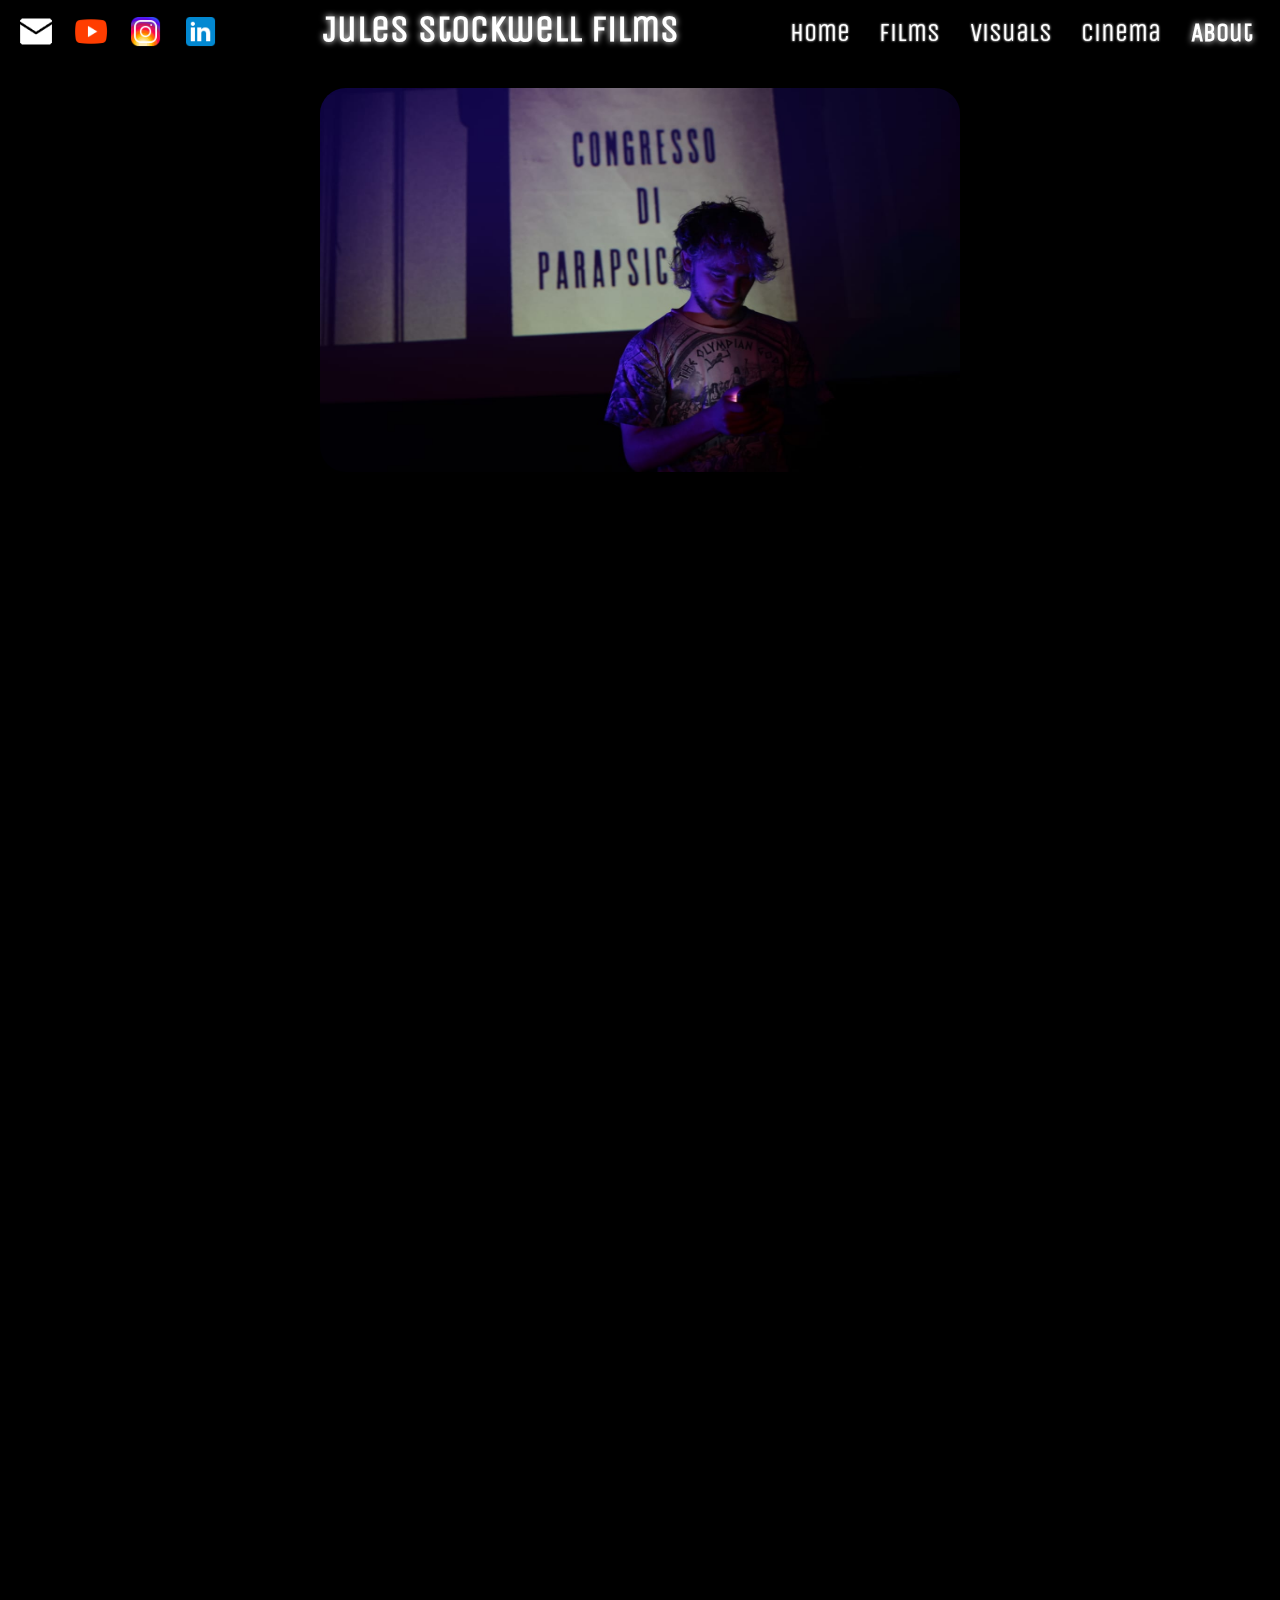
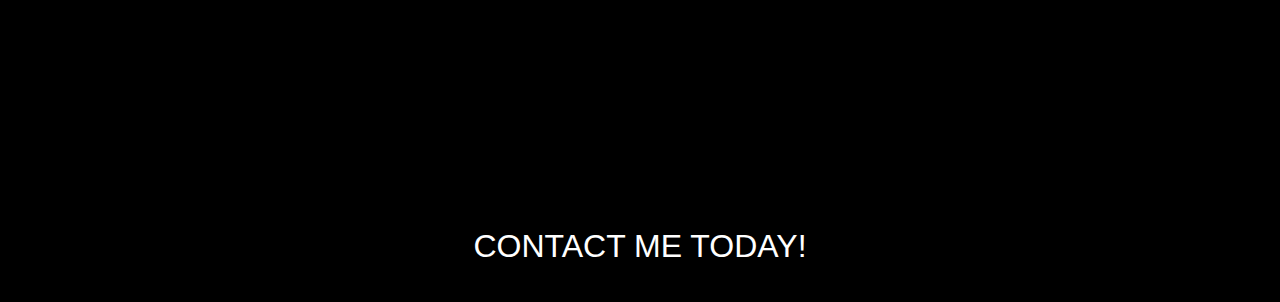
<file: about.html>
<!DOCTYPE html>
<html lang="en">
<head>
    <meta charset="UTF-8">
    <meta name="viewport" content="width=device-width, initial-scale=1.0">
    <title>cardboard</title>
    <meta property="og:title" content="Jules Stockwell Film">
    <meta property="og:description" content="Video Editor / Vision Mixer / Director / Filmmaker">
    <meta property="og:image" content="https://i.ibb.co/yNCZPLt/julesprofilepic.jpg">
    <meta property="og:url" content="http://www.julesstockwellfilm.com/about">
    <meta property="og:type" content="website">
    <link rel="icon" type="image/png" sizes="32x32" href="/assets/images/icons/cardboard_fav.png">
    <link rel="stylesheet" href="styles.css">
    <link rel="stylesheet" href="https://fonts.googleapis.com/css?family=Unica+One&display=swap">
</head>
<body class="backgroundContent">
    <div class="custom-nav">
        <div class="social-buttons-container">
            <button onclick="window.location.href = 'mailto:cardboard.image@gmail.com'" class="social-button">
                <img class="social-button-img" src="assets/images/icons/email.png">
            </button>
            <button onclick="window.open('https://youtube.com/@CardboardBloke2000', '_blank')" class="social-button">
                <img class="social-button-img" src="assets/images/icons/youtube.png">
            </button>
            <button onclick="window.open('https://www.instagram.com/_cardboard._/', '_blank')" class="social-button">
                <img class="social-button-img" src="assets/images/icons/instagram.png">
            </button>
            <button onclick="window.open('https://www.linkedin.com/in/jules-stockwell-607942252', '_blank')" class="social-button">
                <img class="social-button-img" src="assets/images/icons/linkedin.png">
            </button>
        </div>
        <div class="hero-container">
            <div class="environment"></div>
            <h1 class="hero glitch layers" data-text="Bules Bockwell Bilms">
                <span><a href="/">Jules Stockwell Films</a></span>
            </h1>
        </div>
        <nav>
            <a href="/">Home</a>
            <a href="/films.html">Films</a>
            <a href="/visuals.html">Visuals</a>
            <a href="/cinema.html">Cinema</a>
            <a class="current" style="font-weight:bold; filter: drop-shadow(0 0 0.25vw); -webkit-filter: drop-shadow(0 0 0.25vw);" href="/about.html">About</a>
        </nav>
    </div>

    <figure>
        <img id="profile_pic" src="assets/images/other images/julesprofilepic.JPG" alt="Jules Stockwell">
    </figure>
    <!-- <h2>Jules Stockwell</h2> -->


    <div class="slide-container">
        <div class="slide-text slide-left" data-inviewport="scale-in">
            <p>
                As far back as I can remember, I always wanted to create interesting, memorable and
                engaging film projects. 
                <br>
            </p>
        </div>
        <div class="slide-text slide-right"data-inviewport="scale-in">
            <p>
                I graduated Manchester Metropolitan University’s (MMU’s)
                Filmmaking course in 2022 with First Class Honours, specialising in video editing,
                directing, videography and vision mixing.
                <br>
            </p>
        </div>
        <div class="slide-text slide-left" data-inviewport="scale-in">
            <p>
                With professional experience in these fields, I enjoy working both to a client’s
                commission and on solo projects.
                <br>
            </p>
        </div>
        <div class="slide-text slide-right"data-inviewport="scale-in">
            <p>
                Recently I have been building my short-film
                portfolio and have established a body of work in digitally-composited video art under my
                ‘Cardboard’ alias.
                <br>
            </p>
        </div>
        <div class="slide-text slide-left" data-inviewport="scale-in">
            <p>
                I strive to make meaningful artwork with filmmaking, whether it’s
                an intricate, captivating character study or an fiercely abstract atmosphere.
                <br>
            </p>
        </div>
        <div id="last-slide" class="slide-text slide-right"data-inviewport="scale-in">
            <p style="margin-bottom: 0.5vw;">
                I am currently seeking more film work and am eager to get involved with other
                creatives in need of collaborators. If you’re looking to create a powerful, creative,
                unique:
                <ul class="last-slide-list">
                    <li>Film</li>
                    <li>Music video</li>
                    <li>Advert</li>
                    <li>Anything else...</li>
                </ul>
                <br>
            </p>
        </div>
        <div class="slide-bottom" data-inviewport="scale-in">
            CONTACT ME TODAY! 
            <br><br>
        </div>
    </div>

    <script src="scripts/animateAbout.js"></script>
    <script src="https://code.jquery.com/jquery-3.6.0.min.js"></script>
    <!-- <script src="scripts/animateTitle.js"></script> -->
</body>
</html>
</file>
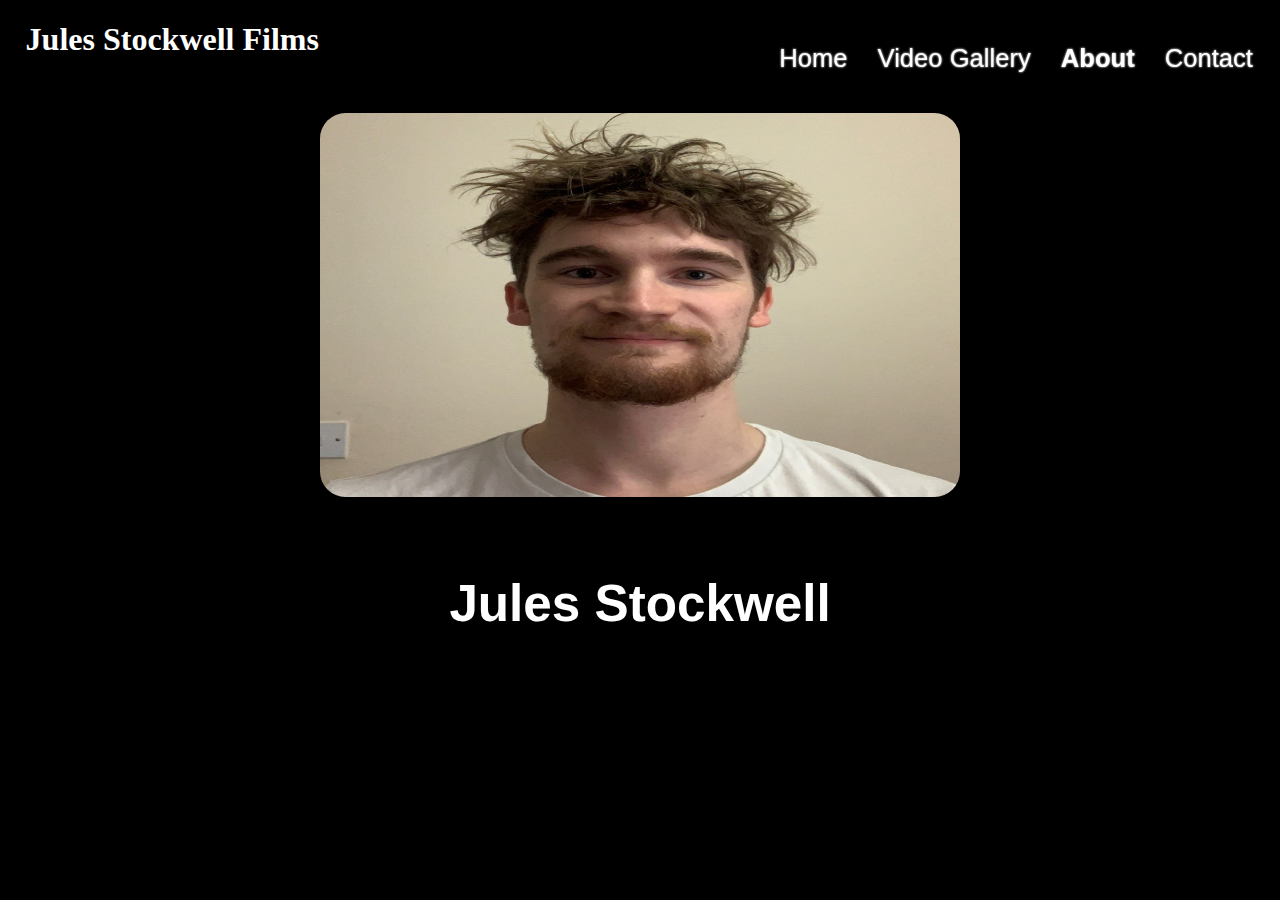
<file: about_page.html>
<!DOCTYPE html>
<html lang="en">
<head>
    <meta charset="UTF-8">
    <meta name="viewport" content="width=device-width, initial-scale=1.0">
    <title>cardboard</title>
    <link rel="icon" type="image/png" sizes="32x32" href="/assets/cardboard_fav.png">
    <link rel="stylesheet" href="styles.css">
</head>
<body class="backgroundContent">
    <div class="custom-nav">
        <h1 id="nav-title">Jules Stockwell Films</h1>
        <nav>
            <a href="/home.html">Home</a>
            <a href="/videos.html">Video Gallery</a>
            <a style="font-weight:bold;" href="/about_page.html">About</a>
            <a href="#">Contact</a>
        </nav>
    </div>

    <figure>
        <img id="profile_pic" src="assets/jules_stockwell.jpeg" alt="Jules Stockwell">
    </figure>
    <h2>Jules Stockwell</h2>

    <div class="social-media-buttons">
        <a href="https://www.facebook.com/YOUR_PAGE" target="_blank" class="social-button facebook">
            <!-- Insert Facebook icon or image here -->
        </a>
        <a href="https://twitter.com/YOUR_HANDLE" target="_blank" class="social-button twitter">
            <!-- Insert Twitter icon or image here -->
        </a>
        <!-- Add more social media buttons as needed -->
    </div>
    
    <script src="https://code.jquery.com/jquery-3.6.0.min.js"></script>
    <script src="animateTitle.js"></script>
</body>
</html>
</file>
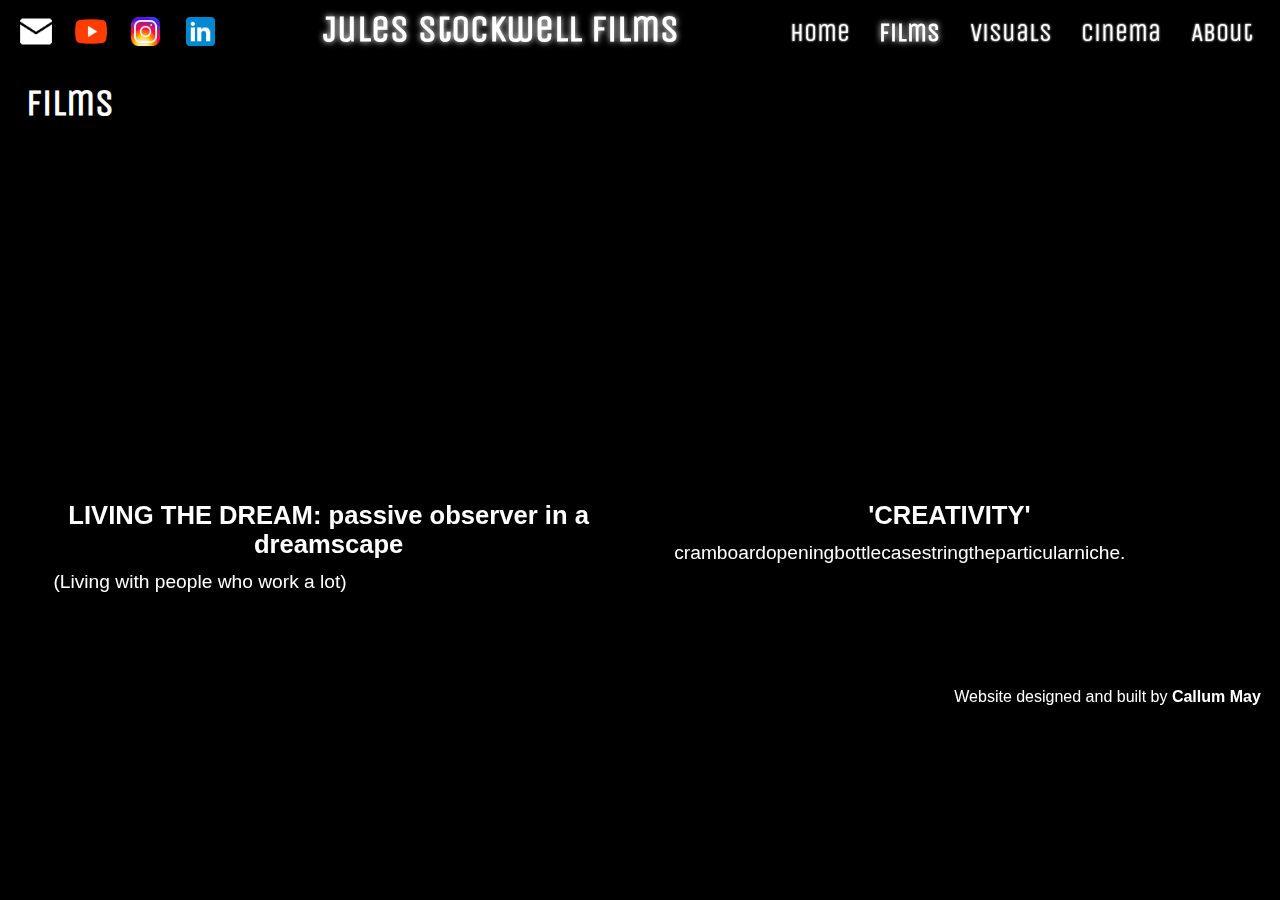
<file: films.html>
<!DOCTYPE html>
<html lang="en">
<head>
    <meta charset="UTF-8">
    <meta name="viewport" content="width=device-width, initial-scale=1.0">
    <title>cardboard</title>
    <meta property="og:title" content="Jules Stockwell Film">
    <meta property="og:description" content="Video Editor / Vision Mixer / Director / Filmmaker">
    <meta property="og:image" content="https://i.ibb.co/yNCZPLt/julesprofilepic.jpg">
    <meta property="og:url" content="http://www.julesstockwellfilm.com/films">
    <meta property="og:type" content="website">
    <link rel="icon" type="image/png" sizes="32x32" href="/assets/images/icons/cardboard_fav.png">
    <link rel="stylesheet" href="styles.css">
    <link rel="stylesheet" href="https://fonts.googleapis.com/css?family=Unica+One&display=swap">
</head>
<body class="backgroundContent">
    <div class="custom-nav">
        <div class="social-buttons-container">
            <button onclick="window.location.href = 'mailto:cardboard.image@gmail.com'" class="social-button">
                <img class="social-button-img" src="assets/images/icons/email.png">
            </button>
            <button onclick="window.open('https://youtube.com/@CardboardBloke2000', '_blank')" class="social-button">
                <img class="social-button-img" src="assets/images/icons/youtube.png">
            </button>
            <button onclick="window.open('https://www.instagram.com/_cardboard._/', '_blank')" class="social-button">
                <img class="social-button-img" src="assets/images/icons/instagram.png">
            </button>
            <button onclick="window.open('https://www.linkedin.com/in/jules-stockwell-607942252', '_blank')" class="social-button">
                <img class="social-button-img" src="assets/images/icons/linkedin.png">
            </button>
        </div>
        <div class="hero-container">
            <div class="environment"></div>
            <h1 class="hero glitch layers" data-text="Bules Bockwell Bilms">
                <span><a href="/">Jules Stockwell Films</a></span>
            </h1>
        </div>
        <nav>
            <a href="/">Home</a>
            <a class="current" style="font-weight:bold; filter: drop-shadow(0 0 0.25vw); -webkit-filter: drop-shadow(0 0 0.25vw);" href="/films.html">Films</a>
            <a href="/visuals.html">Visuals</a>
            <a href="/cinema.html">Cinema</a>
            <a href="/about.html">About</a>
        </nav>  
    </div>
    
    <h1 style="font-family: 'Unica One', sans-serif; font-size: 3vw;">Films</h1>
    <div class="video-collection">
        <div class="video-collection-item">
            <iframe class="video-collection-iframe" src="https://www.youtube.com/embed/PvRBP0zNASs" frameborder="0" allowfullscreen="true" loading="lazy"></iframe>
            <div class="caption">
                <h3 class="embedTitle">LIVING THE DREAM: passive observer in a dreamscape</h3>
                <p class="embedDesc">(Living with people who work a lot)</p>
            </div>
        </div>
        <div class="video-collection-item">
            <iframe class="video-collection-iframe" src="https://www.youtube.com/embed/65sdD-3jTcY" frameborder="0" allowfullscreen="true" loading="lazy"></iframe>
            <div class="caption">
                <h3 class="embedTitle">'CREATIVITY'</h3>
                <p class="embedDesc">cramboardopeningbottlecasestringtheparticularniche.</p>
            </div>
        </div>
    </div>

    <div class="credits">
        Website designed and built by <a style="text-decoration: none; font-weight: bold;" href="https://www.linkedin.com/in/callum-n-may/">Callum May</a>
    </div>
    
    <script src="https://code.jquery.com/jquery-3.6.0.min.js"></script>
    <!-- <script src="scripts/animateTitle.js"></script> -->
</body>
</html>
</file>
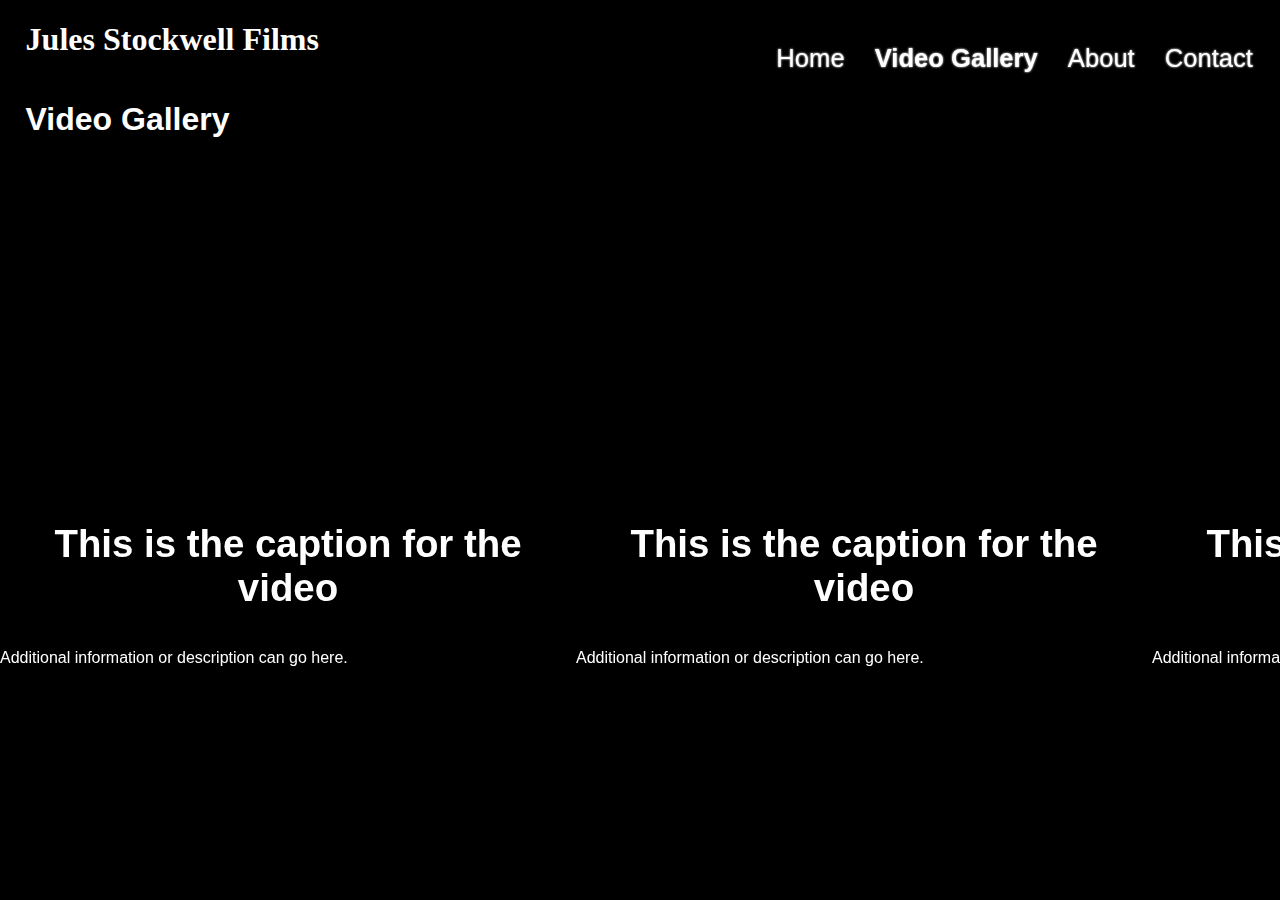
<file: videos.html>
<!DOCTYPE html>
<html lang="en">
<head>
    <meta charset="UTF-8">
    <meta name="viewport" content="width=device-width, initial-scale=1.0">
    <title>cardboard</title>
    <link rel="icon" type="image/png" sizes="32x32" href="/assets/cardboard_fav.png">
    <link rel="stylesheet" href="styles.css">
</head>
<body class="backgroundContent">
    <div class="custom-nav">
        <h1 id="nav-title">Jules Stockwell Films</h1>
        <nav>
            <a href="/home.html">Home</a>
            <a style="font-weight:bold;" href="/videos.html">Video Gallery</a>
            <a href="/about_page.html">About</a>
            <a href="#">Contact</a>
        </nav>
    </div>

    <h1>Video Gallery</h1>

    <div id="video-collection" style="display: flex;">
        <div id="video-component">
            <iframe src="https://www.youtube.com/embed/PvRBP0zNASs" frameborder="0" allowfullscreen="true" loading="lazy"></iframe>
            <div class="caption">
                <h3>This is the caption for the video</h3>
                <p>Additional information or description can go here.</p>
            </div>
        </div>
        <div id="video-component">
            <iframe src="https://www.youtube.com/embed/65sdD-3jTcY" frameborder="0" allowfullscreen="true" loading="lazy"></iframe>
            <div class="caption">
                <h3>This is the caption for the video</h3>
                <p>Additional information or description can go here.</p>
            </div>
        </div>
        <div id="video-component">
            <iframe src="https://www.youtube.com/embed/aKn0HddzuWM" frameborder="0" allowfullscreen="true" loading="lazy"></iframe>
            <div class="caption">
                <h3>This is the caption for the video</h3>
                <p>Additional information or description can go here.</p>
            </div>
        </div>
        <div id="video-component">
            <iframe src="https://www.youtube.com/embed/aKn0HddzuWM" frameborder="0" allowfullscreen="true" loading="lazy"></iframe>
            <div class="caption">
                <h3>This is the caption for the video</h3>
                <p>Additional information or description can go here.</p>
            </div>
        </div>
        <div id="video-component">
            <iframe src="https://www.youtube.com/embed/aKn0HddzuWM" frameborder="0" allowfullscreen="true" loading="lazy"></iframe>
            <div class="caption">
                <h3>This is the caption for the video</h3>
                <p>Additional information or description can go here.</p>
            </div>
        </div>
        <div id="video-component">
            <iframe src="https://www.youtube.com/embed/aKn0HddzuWM" frameborder="0" allowfullscreen="true" loading="lazy"></iframe>
            <div class="caption">
                <h3>This is the caption for the video</h3>
                <p>Additional information or description can go here.</p>
            </div>
        </div>
        <div id="video-component">
            <iframe src="https://www.youtube.com/embed/aKn0HddzuWM" frameborder="0" allowfullscreen="true" loading="lazy"></iframe>
            <div class="caption">
                <h3>This is the caption for the video</h3>
                <p>Additional information or description can go here.</p>
            </div>
        </div>
    </div>
    
    
    <div id="video-container-2">
        <!-- The YouTube video will be embedded here -->
    </div>
    
    <script src="https://code.jquery.com/jquery-3.6.0.min.js"></script>
    <script src="animateTitle.js"></script>
</body>
</html>
</file>
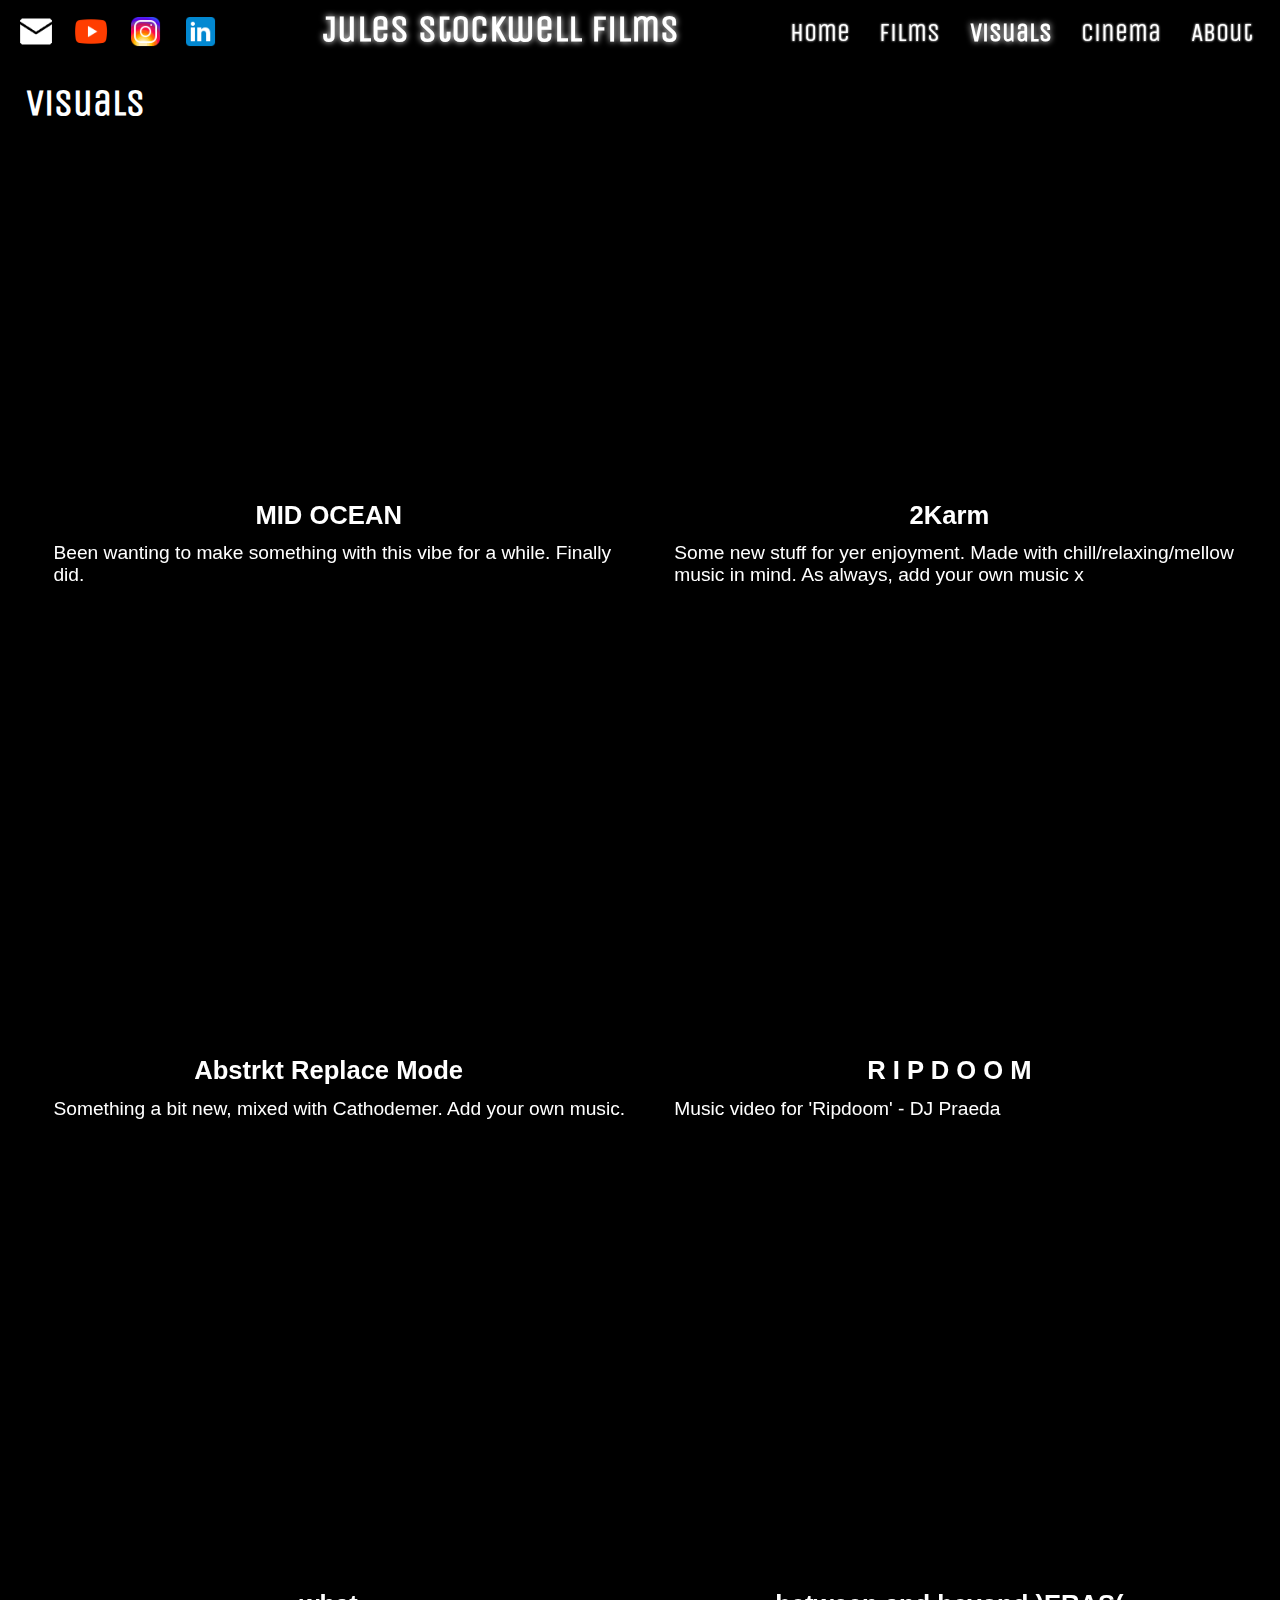
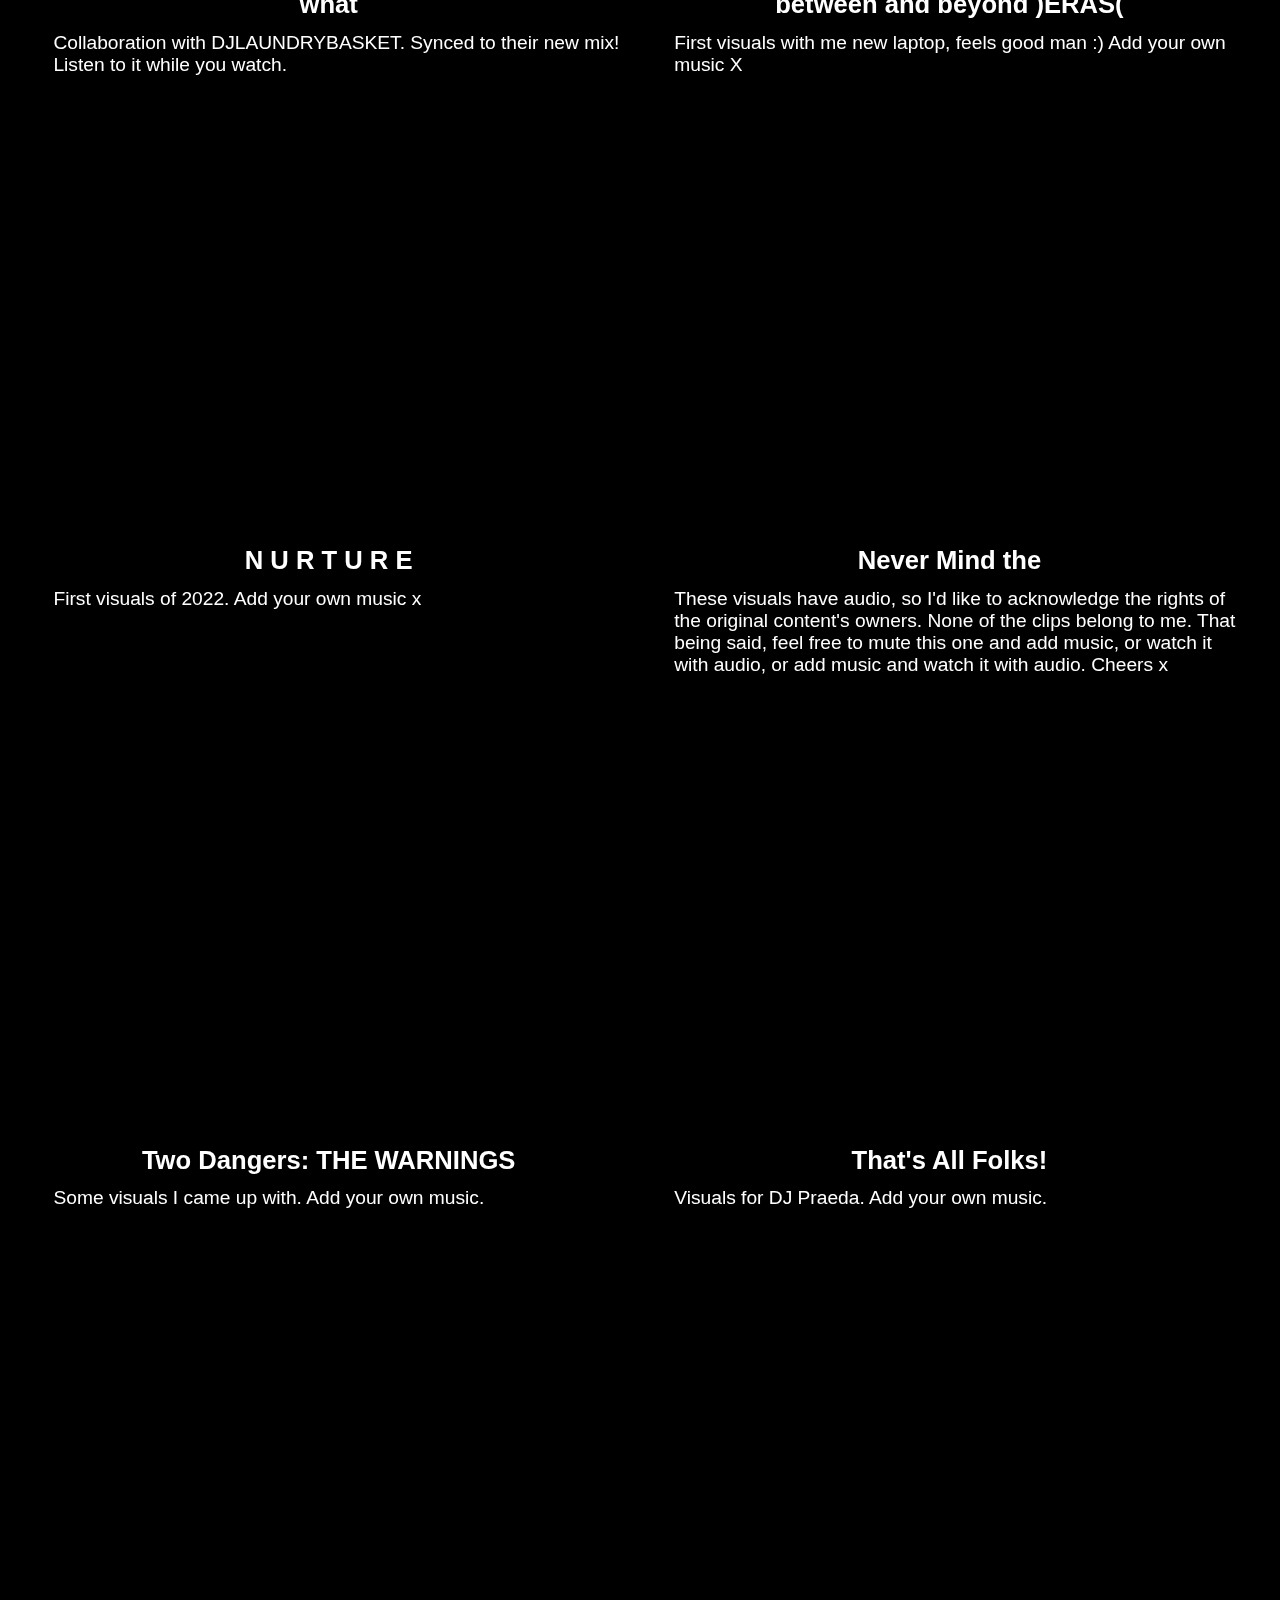
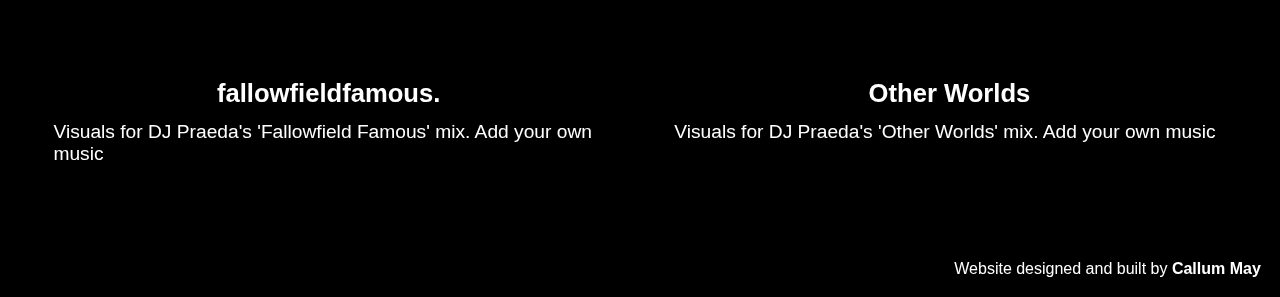
<file: visuals.html>
<!DOCTYPE html>
<html lang="en">
<head>
    <meta charset="UTF-8">
    <meta name="viewport" content="width=device-width, initial-scale=1.0">
    <title>cardboard</title>
    <meta property="og:title" content="Jules Stockwell Film">
    <meta property="og:description" content="Video Editor / Vision Mixer / Director / Filmmaker">
    <meta property="og:image" content="https://i.ibb.co/yNCZPLt/julesprofilepic.jpg">
    <meta property="og:url" content="http://www.julesstockwellfilm.com/visuals">
    <meta property="og:type" content="website">
    <link rel="icon" type="image/png" sizes="32x32" href="/assets/images/icons/cardboard_fav.png">
    <link rel="stylesheet" href="styles.css">
    <link rel="stylesheet" href="https://fonts.googleapis.com/css?family=Unica+One&display=swap">
</head>
<body class="backgroundContent">
    <div class="custom-nav">
        <div class="social-buttons-container">
            <button onclick="window.location.href = 'mailto:cardboard.image@gmail.com'" class="social-button">
                <img class="social-button-img" src="assets/images/icons/email.png">
            </button>
            <button onclick="window.open('https://youtube.com/@CardboardBloke2000', '_blank')" class="social-button">
                <img class="social-button-img" src="assets/images/icons/youtube.png">
            </button>
            <button onclick="window.open('https://www.instagram.com/_cardboard._/', '_blank')" class="social-button">
                <img class="social-button-img" src="assets/images/icons/instagram.png">
            </button>
            <button onclick="window.open('https://www.linkedin.com/in/jules-stockwell-607942252', '_blank')" class="social-button">
                <img class="social-button-img" src="assets/images/icons/linkedin.png">
            </button>
        </div>
        <div class="hero-container">
            <div class="environment"></div>
            <h1 class="hero glitch layers" data-text="Bules Bockwell Bilms">
                <span><a href="">Jules Stockwell Films</a></span>
            </h1>
        </div>
        <nav>
            <a href="/">Home</a>
            <a href="/films.html">Films</a>
            <a class="current" style="font-weight:bold; filter: drop-shadow(0 0 0.25vw); -webkit-filter: drop-shadow(0 0 0.25vw);" href="/visuals.html">Visuals</a>
            <a href="/cinema.html">Cinema</a>
            <a href="/about.html">About</a>
        </nav>
    </div>

    <h1 style="font-family: 'Unica One', sans-serif; font-size: 3vw;">Visuals</h1>
    <div class="video-collection">
        <div class="video-collection-item">
            <iframe class="video-collection-iframe" src="https://www.youtube.com/embed/GxozNekfJ_Q?start=0" frameborder="0" allowfullscreen="true" loading="lazy"></iframe>
            <div class="caption">
                <h3 class="embedTitle">MID OCEAN</h3>
                <p class="embedDesc">Been wanting to make something with this vibe for a while. Finally did.</p>
            </div>
        </div>
        <div class="video-collection-item">
            <iframe class="video-collection-iframe" src="https://www.youtube.com/embed/krlyhUatdiw" frameborder="0" allowfullscreen="true" loading="lazy"></iframe>
            <div class="caption">
                <h3 class="embedTitle">2Karm</h3>
                <p class="embedDesc">Some new stuff for yer enjoyment. Made with chill/relaxing/mellow music in mind. As always, add your own music x</p>
            </div>
        </div>
        <div class="video-collection-item">
            <iframe class="video-collection-iframe" src="https://www.youtube.com/embed/MtJarVhvE8E" frameborder="0" allowfullscreen="true" loading="lazy"></iframe>
            <div class="caption">
                <h3 class="embedTitle">Abstrkt Replace Mode</h3>
                <p class="embedDesc">Something a bit new, mixed with Cathodemer. Add your own music.</p>
            </div>
        </div>
        <div class="video-collection-item">
            <iframe class="video-collection-iframe" src="https://www.youtube.com/embed/0AJAl4ezf-0" frameborder="0" allowfullscreen="true" loading="lazy"></iframe>
            <div class="caption">
                <h3 class="embedTitle">R I P D O O M</h3>
                <p class="embedDesc">Music video for 'Ripdoom' - DJ Praeda</p>
            </div>
        </div>
        <div class="video-collection-item">
            <iframe class="video-collection-iframe" src="https://www.youtube.com/embed/ccPaInwv_RA" frameborder="0" allowfullscreen="true" loading="lazy"></iframe>
            <div class="caption">
                <h3 class="embedTitle">what</h3>
                <p class="embedDesc">Collaboration with DJLAUNDRYBASKET. Synced to their new mix! Listen to it while you watch.</p>
            </div>
        </div>
        <div class="video-collection-item">
            <iframe class="video-collection-iframe" src="https://www.youtube.com/embed/6Mzyb7P7njE" frameborder="0" allowfullscreen="true" loading="lazy"></iframe>
            <div class="caption">
                <h3 class="embedTitle">between and beyond )ERAS(</h3>
                <p class="embedDesc">First visuals with me new laptop, feels good man :) Add your own music X</p>
            </div>
        </div>
        <div class="video-collection-item">
            <iframe class="video-collection-iframe" src="https://www.youtube.com/embed/wno9CgXPtyU" frameborder="0" allowfullscreen="true" loading="lazy"></iframe>
            <div class="caption">
                <h3 class="embedTitle">N U R T U R E</h3>
                <p class="embedDesc">First visuals of 2022. Add your own music x</p>
            </div>
        </div>
        <div class="video-collection-item">
            <iframe class="video-collection-iframe" src="https://www.youtube.com/embed/D-H9CogFqx4" frameborder="0" allowfullscreen="true" loading="lazy"></iframe>
            <div class="caption">
                <h3 class="embedTitle">Never Mind the</h3>
                <p class="embedDesc">These visuals have audio, so I'd like to acknowledge the rights of the original content's owners. None of the clips belong to me. That being said, feel free to mute this one and add music, or watch it with audio, or add music and watch it with audio. Cheers x</p>
            </div>
        </div>
        <div class="video-collection-item">
            <iframe class="video-collection-iframe" src="https://www.youtube.com/embed/NuEAp5LMEXU" frameborder="0" allowfullscreen="true" loading="lazy"></iframe>
            <div class="caption">
                <h3 class="embedTitle">Two Dangers: THE WARNINGS</h3>
                <p class="embedDesc">Some visuals I came up with. Add your own music.</p>
            </div>
        </div>
        <div class="video-collection-item">
            <iframe class="video-collection-iframe" src="https://www.youtube.com/embed/ke-adrUuXUY" frameborder="0" allowfullscreen="true" loading="lazy"></iframe>
            <div class="caption">
                <h3 class="embedTitle">That's All Folks!</h3>
                <p class="embedDesc">Visuals for DJ Praeda. Add your own music.</p>
            </div>
        </div>
        <div class="video-collection-item">
            <iframe class="video-collection-iframe" src="https://www.youtube.com/embed/froEoXB0GfQ" frameborder="0" allowfullscreen="true" loading="lazy"></iframe>
            <div class="caption">
                <h3 class="embedTitle">fallowfieldfamous.</h3>
                <p class="embedDesc">Visuals for DJ Praeda's 'Fallowfield Famous' mix. Add your own music</p>
            </div>
        </div>
        <div class="video-collection-item">
            <iframe class="video-collection-iframe" src="https://www.youtube.com/embed/EX1dpHzCHvk" frameborder="0" allowfullscreen="true" loading="lazy"></iframe>
            <div class="caption">
                <h3 class="embedTitle">Other Worlds</h3>
                <p class="embedDesc">Visuals for DJ Praeda's 'Other Worlds' mix. Add your own music</p>
            </div>
        </div>
    </div>
    <div class="credits">
        Website designed and built by <a style="text-decoration: none; font-weight: bold;" href="https://www.linkedin.com/in/callum-n-may/">Callum May</a>
    </div>

    <script src="https://code.jquery.com/jquery-3.6.0.min.js"></script>
    <!-- <script src="scripts/animateTitle.js"></script> -->
    
</body>
</html>
</file>
<file: styles.css>
/* Reset default margin and padding for the entire page */
body, ul {
    margin: 0;
    padding: 0;
    background-color: black;
    color: #fff;
}

body {
    font-family: Verdana, Geneva, Tahoma, sans-serif;
    overflow-x: hidden;
    max-width: 100%;
}

figure {
    display: flex;
    justify-content: center;
    align-items: center;
}

h1 {
    padding-left: 2vw;
}

h1 a {
    text-decoration: none;
}

h2 {
    text-align: center;
    font-size: 4vw;
}

h3 {
  text-align: center;
  font-size: 3vw;
}

iframe {
    width: 45vw; 
    height: 25vw;
}
nav {
    padding-top: 0.25vw;
    padding-bottom: 0.5vw;
}

/* Style the navigation links */
nav ul {
    list-style: none; /* Remove the default bullet points from the list */
}

nav li {
    /* Remove inline-block display property for list items */
    display: block;
}

nav a {
    text-decoration: none; /* Remove the default underline from the links */
    color: #fff; /* Set the link text color to white */
    padding-left: 2vw;
    font-size: 2vw;
    -webkit-filter: drop-shadow(0 0 0.1vw #ffffff);
    filter: drop-shadow(0 0 0.1vw #ffffff);
}

nav a:hover {
    -webkit-filter: drop-shadow(0 0 0.5vw #ffffff);/* Add underline on hover to indicate interactivity */
    filter: drop-shadow(0 0 0.5vw #ffffff);/* Add underline on hover to indicate interactivity */
    font-weight: bold;
}

.backgroundContent {
    /* Set the content's width and height as needed */
    width: 100%;
    height: 100%;
    /* Add other styles for the content container if necessary */
    background-color: black; /* Set the initial background color to black */
    animation: fade-background 3s infinite alternate;
}

.cinemaChangeButton {
    grid-area: 1 / 1;
    width: 80%;
    height: 80%;
    max-width: 80%;
    max-height: 80%;
    justify-self: center;
    align-self: flex-start;
    font-size: 2.5vw;
    font-weight: bold;
    border-radius: 1vw;
    color: white;
    background-color: rgb(50, 0, 0);
    animation: fade-background-dim 3s infinite alternate;
    font-family: 'Unica One', sans-serif;
    -webkit-filter: drop-shadow(0 0 0.5vw #ffffff);
    filter: drop-shadow(0 0 0.5vw #ffffff);
    border-color: transparent;
}

.cinemaVideo {
    width:78vw;
    z-index: -1; /* Place the video below other elements */
    opacity: 1;
    display: flex;
    justify-content: center; /* Horizontally center the video */
    border-radius: calc(1vw + 1vh); 
    box-sizing: border-box;
    position: relative;
}

/* Hide controls when in fullscreen mode */
.cinemaVideo::-webkit-media-controls {
    display: none;
  }
  
/* Show controls when not in fullscreen mode */
.cinemaVideo:not(:-webkit-full-screen)::-webkit-media-controls {
    display: inherit;
}

.credits {
  font-size: 1.25vw;
  margin: 1.5vw;
  text-align: right;
}

.current:hover {
    font-style:normal;
}

.custom-nav {
    background-color: black; /* Set the initial background color to black */
    animation: fade-background 3s infinite alternate;
    color: #fff; /* Set the text color to white */
    position:sticky;
    top: 0;
    /* Use flexbox to horizontally spread the navigation links */
    display: flex;
    justify-content: space-between;
    padding-right: 3vh;
    z-index: 3;
    height: calc(6vh+5vw);
    align-items: flex-end;
    font-family: 'Unica One', sans-serif;
}

/* Style the navigation bar */
.custom-nav-home {
    background-color: black; /* Set the initial background color to black */
    animation: fade-background 3s infinite alternate;
    color: #fff; /* Set the text color to white */
    top: 0;
    position: sticky;
    /* Use flexbox to horizontally spread the navigation links */
    display: flex;
    justify-content: space-between;
    padding-right: 3vh;
    height: calc(6vh+5vw);
    z-index: 20;
    font-family: 'Unica One', sans-serif;
    align-items: flex-end;
}

.embedDesc {
    font-size: 1.5vw;
    width: 100%;
    white-space: normal; 
    overflow-wrap: break-word; 
    word-wrap: break-word;
    white-space: normal; 
    margin-top: 1vw;
    margin-left: 1vw;
}

.embedTitle {
    margin-bottom: 0;
    font-size: 2vw;
    white-space: normal; 
    overflow-wrap: break-word; 
    word-wrap: break-word;
}

.embedTitleHome {
    margin-bottom: 0;
    font-size: 2vw;
    white-space: normal; 
    overflow-wrap: break-word; 
    word-wrap: break-word;
}

.embedDescHome {
    font-size: 1.5vw;
    width: 100%;
    white-space: normal; 
    overflow-wrap: break-word; 
    word-wrap: break-word;
    white-space: normal; 
    margin-top: 1vw;
    margin-left: 1vw;
}

.fullscreen-button {
    background-color: transparent;
    border: none;
    cursor: pointer;
    position:relative;
    top: 38.5vw;
    left: 72vw;
    height: calc(2.5vw + 2.5vh);
    width: calc(2.5vw + 2.5vh);
    grid-area: 1 / 1;
    z-index: 15;
    border-radius: calc(0.5vw + 0.5vh);
}

.overlayMain {
    font-size: 8vw;
    font-weight: bold;
    text-shadow: 0 0 2vw #000000;
    opacity: 0.8;
    z-index: 1;
    display: flex;
    align-items: center; /* Vertical alignment */
    justify-content: center; /* Horizontal alignment */
    font-family: 'Unica One', sans-serif;
}

.overlaySub {
    display: flex;
    font-weight: bold;
    padding-left: 1vw;
    text-shadow: 0 0 2vw #000000;
    opacity: 0;
    grid-area: 1 / 1;
    justify-content: center; /* Vertically center the text */
    align-items: center; 
    overflow-wrap: break-word; 
    word-wrap: break-word;
}

.overlaySub a {
    text-decoration: underline;
    display: inline-flex;
    color: white;
}

.social-buttons-container {
  display: flex;
  margin-top: 0.5vw;
  margin-left: 0.5vw;
  width: 17.5%;
}

.social-button {
    margin-left: 0.35vw;
    border-radius: 0.1em;
    background: none;
    border: none;
    height: 100%;
    width: 100%;
    cursor: pointer;
}

.social-button-img {
    height: 100%;
    width: 100%;
}

.thumbnail {
    flex-direction: column;
    word-break: break-word;
    align-items: center;
    justify-self: center;
    padding-top: 1.9vw;
}

.thumbnail img {
    width: 16.4vw;
    height: 10vw;
    border-radius: calc(0.5vw + 0.5vh);
}

.video-collection {
    display: flex;
    flex-wrap: wrap;
    gap: 3.5vw;
    padding-left: calc(0.5vw + 0.5vh);;
    padding-right: 1vw;
    justify-content: center;
}

.video-collection-cinema {
    padding-left: 0.5vw;
    padding-right: 1vw;
    flex-wrap: wrap;
    width: 16vw;
    background-color: (50, 0, 0); /* Set the initial background color to black */
    animation: fade-background-dim 3s infinite alternate;
    border-radius: calc(0.5vw + 0.5vh);
    align-self: center;
    display: flex;
    overflow-y: auto; /* Enable horizontal scrolling */
    white-space: nowrap; /* Prevent videos from wrapping to new lines */
    scroll-behavior: smooth;
    max-height: 38vw;
    height: 38vw;
    grid-area: 2 / 1;
    -webkit-filter: drop-shadow(0 0 0.5vw #ffffff);
    filter: drop-shadow(0 0 0.5vw #ffffff);
}

.video-collection-cinema-wrapper {
    display: grid;
    height: 44vw;
    align-items: end;
    padding-left: 2vw;
}


.video-collection-cinema-item {
    flex: 0 0 calc(15%);
    flex-direction: column;
    word-break: break-word;
    align-items: flex-start;
    padding-bottom: calc(3vw + 2vh);
    justify-content: flex-start;
}

.video-collection-item {
    flex: 0 0 calc(45%);
    flex-direction: column;
    word-break: break-word;
    align-items: flex-start;
    padding-bottom: calc(3vw + 2vh);
    justify-content: flex-start;
}

.video-component {
    display: inline-flex;
    padding-left: calc(0.5vh + 0.5vw);
    padding-right: calc(0.5vh + 0.5vw);
    width: 50vw;
    flex-direction: column;
    word-break: break-word;
    align-items: flex-start;
}


#background-video {
    top: 0;
    left: 0;
    width: 100%;
    height: 100%;
    max-width: 100%;
    max-height: 100%;
    min-width: 100%;
    min-height: 100%;
    align-items:start;
    z-index: -1; /* Place the video below other elements */
    opacity: 1;
}

#gallery {
    display: flex;
    overflow-x: scroll; /* Enable horizontal scrolling */
    white-space: nowrap; /* Prevent videos from wrapping to new lines */
    scroll-behavior:smooth;
    scrollbar-color: rgb(38, 0, 255);
    scrollbar-width: 5vw;
    height: 40vw;
    width: 100vw;
    z-index: 100;
    padding-left: 1vw
}

#profile_pic {
    width: 50vw; /* Adjust the width and height as needed */
    height: 30vw;
    border-radius: 2vw; /* Crop the image into a circle */
    margin-bottom: calc(2vw + 1vh);
    margin-top: calc(1vw + 0.5vh);
}

#profile {
    display: flex;
    justify-content: center;
    align-items: center;
    vertical-align: top;
    display: inline-block;
    width: 120px;
}


/* Animation */
@keyframes fade-background {
    from {
        background-color: black;
    }
    to {
        background-color: rgb(50, 0, 0);
    }
}
/* Animation */
@keyframes fade-background-dim {
    from {
        background-color: rgb(50, 0, 0);
    }
    to {
        background-color: rgb(0, 0, 0);
    }
}
@keyframes fade-in-opacity {
    from {
        opacity: 0;
    }
    to {
        opacity: 1;
    }
}

@keyframes fade-out-opacity {
    from {
        opacity: 1;
    }
    to {
        opacity: 0;
    }
}

@keyframes fade-in-opacity-overlay-main {
    from {
        opacity: 0;
    }
    to {
        opacity: 0.7;
    }
}


@keyframes fade-out-opacity-overlay-main {
    from {
        opacity: 0.7;
    }
    to {
        opacity: 0;
    }
}


.slider {
    width: 200%;
    height: 60vw;
    align-items: center;
    justify-content: start;
    position: relative;
    overflow: hidden;
    margin-bottom: calc(1vw + 1.vh);
  }
  
  .slider__wrapper {
    position: relative;
    width: 100%;
    height: 100%;
    
  }
  
  #slider-checkbox {
    position: relative;
    cursor: pointer;
    z-index: 100;
    opacity: 0;
    height: 40vw; 
    width: 6vw;
    top: 10vw; 
    left: 93vw;
  }
  
  input[type=checkbox]:checked ~ .slider__panel--left {
    transform: translateX(0);
  }
  
  input[type=checkbox]:checked ~ .slider__panel--right {
    transform: translateX(0);
  }
  
  input[type=checkbox]:not(:checked) ~ .slider__content {
    z-index: -10;
  }

  input[type=checkbox]:checked ~ .slider__content {
    z-index: 14;
  }

  .slider__panel {
    display: flex;
    align-items: flex-start;
    justify-content: center;
    position: absolute;
    width: 50%;
    top: 0;
    transition: transform 0.5s ease-out;
    z-index: 2;
  }
  
  .slider__panel--left {
    transform: translateX(-100%);
    overflow: hidden; /* Hide horizontal overflow */
  }
  
  .slider__panel--right {
    left: 50%;
    padding-left: 5vw;
    transform: translateX(-100%);
    overflow: hidden; /* Hide horizontal overflow */
  }
  
  .slider__content {
    align-items: center;
    color: #fff;
    display: flex;
    flex-direction: column;
    height: 100%;
    justify-content: center;
    position: absolute;
    text-align: center;
    z-index: 1;
    width: 100%;
    font-size: 5vw;
    transition: transform 0.5s ease-out;
  
    img {
      width: 20%;
    }
  }

  #slider-checkbox-icon {
    height: 36vw; 
    width: 4.5vw;
    top: 12vw; 
    left: 94.5vw;  
    grid-area: 1 / 1; 
    position: absolute;
    z-index: 17;
    -webkit-filter: drop-shadow(0 0 2vw #ffffff);
    filter: drop-shadow(0 0 2vw #ffffff);
    animation: blurAnimation 1s infinite alternate;
  }

  .curtain {
    display: flex;
    width: 100%;
    height: 98%;
    align-items: center;
    justify-content: center;
    position: relative;
    overflow: hidden;
    border-radius: 1vw 1vw 1vw 1vw;
  }
  
  .curtain__wrapper {
    position: relative;
    width: 100%;
    height: 100%;
    
  }
  
  #curtain-checkbox {
    position: relative;
    cursor: pointer;
    z-index: 100;
    opacity: 0;
    top: 1vw;
    left: 1vw;
    height: calc(2.5vw + 2.5vh);
    width: calc(2.5vw + 2.5vh);
  }
  
  input[type=checkbox]:checked ~ .curtain__panel--left {
    transform: translateX(0);
  }
  
  input[type=checkbox]:checked ~ .curtain__panel--right {
    transform: translateX(0);
  }
  

  input[type=checkbox]:not(:checked) ~ .curtain__content {
    z-index: -10;
    transform: translateX(-102%);
  }

  input[type=checkbox]:checked ~ .curtain__content {
    z-index: 15;
    transform: translateX(100%);
  }

  .curtain__panel {
    display: flex;
    align-items: center;
    justify-content: center;
    color: #fff;
    position: absolute;
    width: 50%;
    height: 100%;
    transition: transform 1s ease-out;
    z-index: -1;
    background-image: url("assets/images/other images/metal-door.jpg");
    background-size: contain;
    filter: brightness(65%);
  }
  
  .curtain__panel--left {
    left: 0;
    transform: translateX(-102%);
    border-radius: 1vw 0vw 0vw 1vw;
  }
  
  .curtain__panel--right {
    right: 0;
    transform: translateX(100%);
    border-radius: 0vw 1vw 1vw 0vw;
  }
  
  .curtain__content {
    align-items: center;
    color: #fff;
    display: flex;
    flex-direction: column;
    height: 100%;
    justify-content: center;
    padding: 1rem 0;
    position: absolute;
    text-align: center;
    z-index: 1;
    width: 100%;
    font-size: 5vw;
    transition: transform 1s ease-out;
  
    img {
      width: 20%;
    }
  }

  .heading {
    color: #eee;
    font-size: 5rem;
    font-weight: 300;
    text-transform: uppercase;
  }
  
  
  a {
    color: #ffffff;
  }
  
  section {
    padding: 2vw;
  }
  
  .hero {
    display: flex;
    color: #fff;
    z-index: 2;
    justify-content: flex-end;
    align-items: flex-end;
    /* Bright things in dark environments usually cast that light, giving off a glow */
    -webkit-filter: drop-shadow(0 0 0.25vw);
    filter: drop-shadow(0 0 0.25vw);
  }
  
  .single-path {
    clip-path: polygon(
      0% 12%,
      53% 12%,
      53% 26%,
      25% 26%,
      25% 86%,
      31% 86%,
      31% 0%,
      53% 0%,
      53% 84%,
      92% 84%,
      92% 82%,
      70% 82%,
      70% 29%,
      78% 29%,
      78% 65%,
      69% 65%,
      69% 66%,
      77% 66%,
      77% 45%,
      85% 45%,
      85% 26%,
      97% 26%,
      97% 28%,
      84% 28%,
      84% 34%,
      54% 34%,
      54% 89%,
      30% 89%,
      30% 58%,
      83% 58%,
      83% 5%,
      68% 5%,
      68% 36%,
      62% 36%,
      62% 1%,
      12% 1%,
      12% 34%,
      60% 34%,
      60% 57%,
      98% 57%,
      98% 83%,
      1% 83%,
      1% 53%,
      91% 53%,
      91% 84%,
      8% 84%,
      8% 83%,
      4% 83%
    );
  }
  
  .paths {
    animation: paths 4s step-end infinite;
  }
  
  @keyframes paths {
    0% {
      clip-path: polygon(
        0% 43%,
        83% 43%,
        83% 22%,
        23% 22%,
        23% 24%,
        91% 24%,
        91% 26%,
        18% 26%,
        18% 83%,
        29% 83%,
        29% 17%,
        41% 17%,
        41% 39%,
        18% 39%,
        18% 82%,
        54% 82%,
        54% 88%,
        19% 88%,
        19% 4%,
        39% 4%,
        39% 14%,
        76% 14%,
        76% 52%,
        23% 52%,
        23% 35%,
        19% 35%,
        19% 8%,
        36% 8%,
        36% 31%,
        73% 31%,
        73% 16%,
        1% 16%,
        1% 56%,
        50% 56%,
        50% 8%
      );
    }
  
    5% {
      clip-path: polygon(
        0% 29%,
        44% 29%,
        44% 83%,
        94% 83%,
        94% 56%,
        11% 56%,
        11% 64%,
        94% 64%,
        94% 70%,
        88% 70%,
        88% 32%,
        18% 32%,
        18% 96%,
        10% 96%,
        10% 62%,
        9% 62%,
        9% 84%,
        68% 84%,
        68% 50%,
        52% 50%,
        52% 55%,
        35% 55%,
        35% 87%,
        25% 87%,
        25% 39%,
        15% 39%,
        15% 88%,
        52% 88%
      );
    }
  
    30% {
      clip-path: polygon(
        0% 53%,
        93% 53%,
        93% 62%,
        68% 62%,
        68% 37%,
        97% 37%,
        97% 89%,
        13% 89%,
        13% 45%,
        51% 45%,
        51% 88%,
        17% 88%,
        17% 54%,
        81% 54%,
        81% 75%,
        79% 75%,
        79% 76%,
        38% 76%,
        38% 28%,
        61% 28%,
        61% 12%,
        55% 12%,
        55% 62%,
        68% 62%,
        68% 51%,
        0% 51%,
        0% 92%,
        63% 92%,
        63% 4%,
        65% 4%
      );
    }
  
    45% {
      clip-path: polygon(
        0% 33%,
        2% 33%,
        2% 69%,
        58% 69%,
        58% 94%,
        55% 94%,
        55% 25%,
        33% 25%,
        33% 85%,
        16% 85%,
        16% 19%,
        5% 19%,
        5% 20%,
        79% 20%,
        79% 96%,
        93% 96%,
        93% 50%,
        5% 50%,
        5% 74%,
        55% 74%,
        55% 57%,
        96% 57%,
        96% 59%,
        87% 59%,
        87% 65%,
        82% 65%,
        82% 39%,
        63% 39%,
        63% 92%,
        4% 92%,
        4% 36%,
        24% 36%,
        24% 70%,
        1% 70%,
        1% 43%,
        15% 43%,
        15% 28%,
        23% 28%,
        23% 71%,
        90% 71%,
        90% 86%,
        97% 86%,
        97% 1%,
        60% 1%,
        60% 67%,
        71% 67%,
        71% 91%,
        17% 91%,
        17% 14%,
        39% 14%,
        39% 30%,
        58% 30%,
        58% 11%,
        52% 11%,
        52% 83%,
        68% 83%
      );
    }
  
    76% {
      clip-path: polygon(
        0% 26%,
        15% 26%,
        15% 73%,
        72% 73%,
        72% 70%,
        77% 70%,
        77% 75%,
        8% 75%,
        8% 42%,
        4% 42%,
        4% 61%,
        17% 61%,
        17% 12%,
        26% 12%,
        26% 63%,
        73% 63%,
        73% 43%,
        90% 43%,
        90% 67%,
        50% 67%,
        50% 41%,
        42% 41%,
        42% 46%,
        50% 46%,
        50% 84%,
        96% 84%,
        96% 78%,
        49% 78%,
        49% 25%,
        63% 25%,
        63% 14%
      );
    }
  
    90% {
      clip-path: polygon(
        0% 41%,
        13% 41%,
        13% 6%,
        87% 6%,
        87% 93%,
        10% 93%,
        10% 13%,
        89% 13%,
        89% 6%,
        3% 6%,
        3% 8%,
        16% 8%,
        16% 79%,
        0% 79%,
        0% 99%,
        92% 99%,
        92% 90%,
        5% 90%,
        5% 60%,
        0% 60%,
        0% 48%,
        89% 48%,
        89% 13%,
        80% 13%,
        80% 43%,
        95% 43%,
        95% 19%,
        80% 19%,
        80% 85%,
        38% 85%,
        38% 62%
      );
    }
  
    1%,
    7%,
    33%,
    47%,
    78%,
    93% {
      clip-path: none;
    }
  }
  
  .movement {
    /* Normally this position would be absolute & on the layers, set to relative here so we can see it on the div */
    position: relative;
    animation: movement 8s step-end infinite;
  }
  
  @keyframes movement {
    0% {
      top: 0px;
      left: -2vw;
    }
  
    15% {
      top: 1vw;
      left: 1vw;
    }
  
    60% {
      top: 0.5vw;
      left: -1vw;
    }
  
    75% {
      top: -0.5vw;
      left: 2vw;
    }
  
    100% {
      top: 1vw;
      left: 0.5vw;
    }
  }
  
  .opacity {
    animation: opacity 5s step-end infinite;
  }
  
  @keyframes opacity {
    0% {
      opacity: 0.1;
    }
  
    5% {
      opacity: 0.7;
    }
  
    30% {
      opacity: 0.4;
    }
  
    45% {
      opacity: 0.6;
    }
  
    76% {
      opacity: 0.4;
    }
  
    90% {
      opacity: 0.8;
    }
  
    1%,
    7%,
    33%,
    47%,
    78%,
    93% {
      opacity: 0;
    }
  }
  
  .font {
    animation: font 7s step-end infinite;
  }
  
  @keyframes font {
    0% {
      font-weight: 50;
      color: #e0287d;
      filter: blur(0.25vw);
    }
  
    20% {
      font-weight: 250;
      color: #fff;
      filter: blur(0);
    }
  
    50% {
      font-weight: 150;
      color: #1bc7fb;
      filter: blur(0.2vw);
    }
  
    60% {
      font-weight: 350;
      color: #fff;
      filter: blur(0);
    }
  
    90% {
      font-weight: 250;
      color: #e0287d;
      filter: blur(0.5vw);
    }
  }
  
  .glitch span {
    animation: paths 5s step-end infinite;
  }
  
  .glitch::before {
    animation: paths 5s step-end infinite, opacity 5s step-end infinite,
      font 8s step-end infinite, movement 10s step-end infinite;
  }
  
  .glitch::after {
    animation: paths 5s step-end infinite, opacity 5s step-end infinite,
      font 7s step-end infinite, movement 8s step-end infinite;
  }
  
  .hero-container {
    padding-top: 0.5vw;
    padding-bottom: 0.25vw;
    position: relative;
    text-align: center;
  }

  .hero-container h1 {
    padding-left: 1vw;
    margin: 0;
    font-size: 3vw;
    font-family: 'Unica One', sans-serif;
  }
  
#scrollLeftBtn {
    left: 1vw;
    height: 2vw;
    width: 3vw;
    align-self: center;
    font-weight: bolder;
    font-size: 1.5vw;
    margin-right: 1vw;
}

#scrollRightBtn {
    right: 1vw;
    height: 2vw;
    width: 3vw;
    align-self: center;
    font-weight: bolder; 
    font-size: 1.5vw;
}

@keyframes blurAnimation {
    0% {
        -webkit-filter: drop-shadow(0 0 0.5vw #ffffff); /* Start with the initial drop shadow */
        filter: drop-shadow(0 0 0.5vw #ffffff); /* Start with the initial drop shadow */
    }
    100% {
        -webkit-filter: drop-shadow(0 0 1.5vw #ffffff); /* Gradually increase the blur radius */
        filter: drop-shadow(0 0 1vw #ffffff); /* End with the desired drop shadow */
    }
}

.slide-container {
  display: grid;
  height: 30%; /* Set the desired height */
  width: 100%;
  overflow: hidden;
}

.slide-text {
  position: relative;
  font-size: 2em;
  width: 70%;
  line-height: 130%;
  opacity: 0; /* Start with hidden text */
  animation-duration: 1.5s;
  animation-fill-mode: forwards;
  animation-play-state: paused;
}

.slide-left {
  animation-name: slide-left;
  text-align: right;
}

.slide-right {
  animation-name: slide-right;
}

.slide-bottom {
  animation-name: slide-bottom;
  text-align: center;
  width: 100%;
  position: relative;
  font-size: 2em;
  opacity: 1; /* Start with hidden text */
  animation-duration: 1.5s;
  animation-fill-mode: forwards;
  animation-play-state: paused;
}

.last-slide-list {
  background-color: transparent;
  padding: 0;
  padding-left: 4vw;
  margin: 0;
}

@keyframes slide-left {
  from {
    transform: translateX(-48vw);
    opacity: 0;
  }
  to {
    transform: translateX(28vw);
    opacity: 1;
  }
}

@keyframes slide-right {
  from {
    transform: translateX(90vw);
    opacity: 0;
  }
  to {
    transform: translateX(1vw);
    opacity: 1;
  }
}

@keyframes slide-bottom {
  from {
    transform: translateY(10vh);
    opacity: 0;
  }
  to {
    transform: translateY(0vh);
    opacity: 1;
  }
}


@media (max-width: 768px) {

  .hero-container {
    grid-area: 1 / 1;
    width: 100vw;
    display: flex;
    align-content: center;
  }

  .hero-container h1 {
    padding-left: 2vw;
    margin: 0;
    display: flex;
    justify-content: center;
    font-size: 10.25vw;
  }

  .nav-bar {
    grid-area: 2 / 1;
    width: 100%;
  }
  
  .custom-nav-home {
    display: grid;
  }

  .custom-nav {
    display: grid;
  }

  .social-buttons-container {
    grid-area: 3 / 1;
    width: 40%;
    justify-self: center;
  }

  nav a {
    text-decoration: none;
    color: #fff;
    padding-left: 5vw;
    font-size: 5vw;
    -webkit-filter: drop-shadow(0 0 0.1vw #ffffff);
    filter: drop-shadow(0 0 0.1vw #ffffff);
  }

  .social-button {
    margin-left: 0.35vw;
    border-radius: 0.1em;
    background: none;
    border: none;
    height: 100%;
    width: 100%;
    cursor: pointer;
  }

  .social-button-img {
      height: 100%;
      width: 100%;
  }

  #scrollLeftBtn {
    left: 1vw;
    height: 4vw;
    width: 6vw;
    align-self: center;
    font-weight: bolder;
    font-size: 2.5vw;
    margin-right: 1vw;
  }

  #scrollRightBtn {
    right: 1vw;
    height: 4vw;
    width: 6vw;
    align-self: center;
    font-weight: bolder; 
    font-size: 2.5vw;
  }

  h1 {
    font-size: 5vw;
  }
  
  .video-collection-item {
    flex: 0 0 calc(100%);
    flex-direction: column;
    word-break: break-word;
    align-items: flex-start;
    padding-bottom: calc(3vw + 2vh);
    justify-content: flex-start;
  }

  .video-collection-iframe {
    width: 90vw;
    height: 50vw;
    padding-left: 3.5vw;
  }


  .embedDesc {
    margin-top: 1vw;
    font-size: 2.5vw;
    width: 90%;
    margin-left: 4vw;
    white-space: normal; 
    overflow-wrap: break-word; 
    word-wrap: break-word;
    white-space: normal; 
}

  .embedTitle {
    margin-top: 0;
    margin-bottom: 0;;
    font-size: 4vw;
    white-space: normal; 
    overflow-wrap: break-word; 
    word-wrap: break-word;
  }

  .embedTitleHome {
    margin-bottom: 0;
    margin-top: 1.5vw;
    font-size: 2.75vw;
    white-space: normal; 
    overflow-wrap: break-word; 
    word-wrap: break-word;
  }

  .embedDescHome {
      font-size: 2.25vw;
      width: 100%;
      white-space: normal; 
      overflow-wrap: break-word; 
      word-wrap: break-word;
      white-space: normal; 
      margin-top: 1vw;
      margin-left: 1vw;
  }

  .slide-text {
    font-size: 1.25rem;
    width: 90%;
  }

  #profile_pic {
    width: 80vw; /* Adjust the width and height as needed */
    height: 50vw;
    border-radius: 2vw; /* Crop the image into a circle */
    margin-bottom: 1vw;
    margin-top: calc(1vw + 0.5vh);
  }

  figure {
    margin:0;
  }

  .credits {
    font-size: 3vw;
    margin-top: 12vw;
  }

  @keyframes slide-left {
    from {
      transform: translateX(-48vw);
      opacity: 0;
    }
    to {
      transform: translateX(9vw);
      opacity: 1;
    }
  }
 }
</file>
